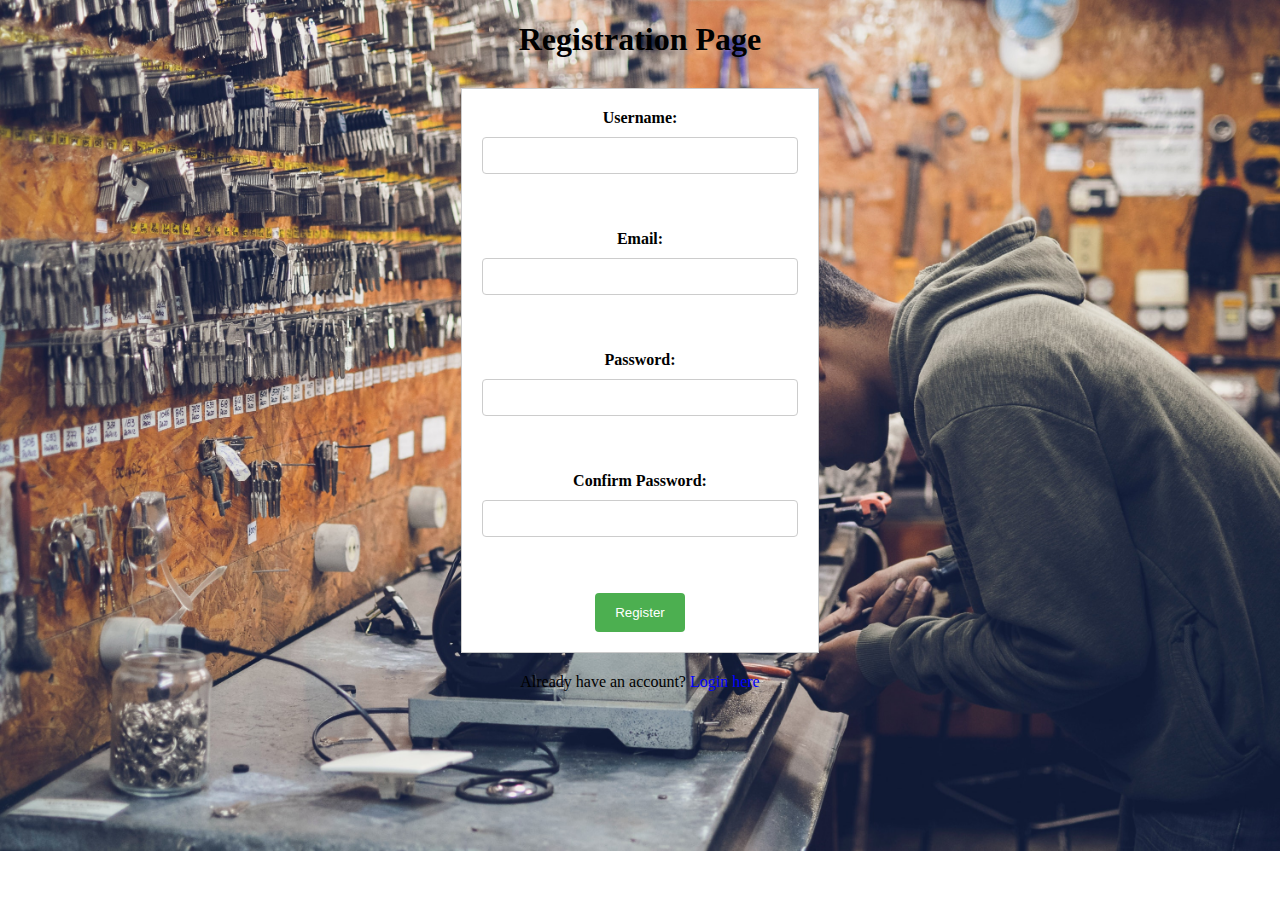
<file: index.html>
<!DOCTYPE html>
<html>
  <head>
    <title>Registration Page</title>
    <link rel="stylesheet" href="styles.css">
  </head>
  <body>
    <h1>Registration Page</h1>
    <form>
      <label for="username">Username:</label>
      <input type="text" id="username" name="username" required><br><br>

      <label for="email">Email:</label>
      <input type="email" id="email" name="email" required><br><br>

      <label for="password">Password:</label>
      <input type="password" id="password" name="password" required><br><br>

      <label for="confirm_password">Confirm Password:</label>
      <input type="password" id="confirm_password" name="confirm_password" required><br><br>

      <input type="submit" value="Register">
    </form>
    <p>Already have an account? <a href="login.html">Login here</a></p>
  </body>
</html>
</file>
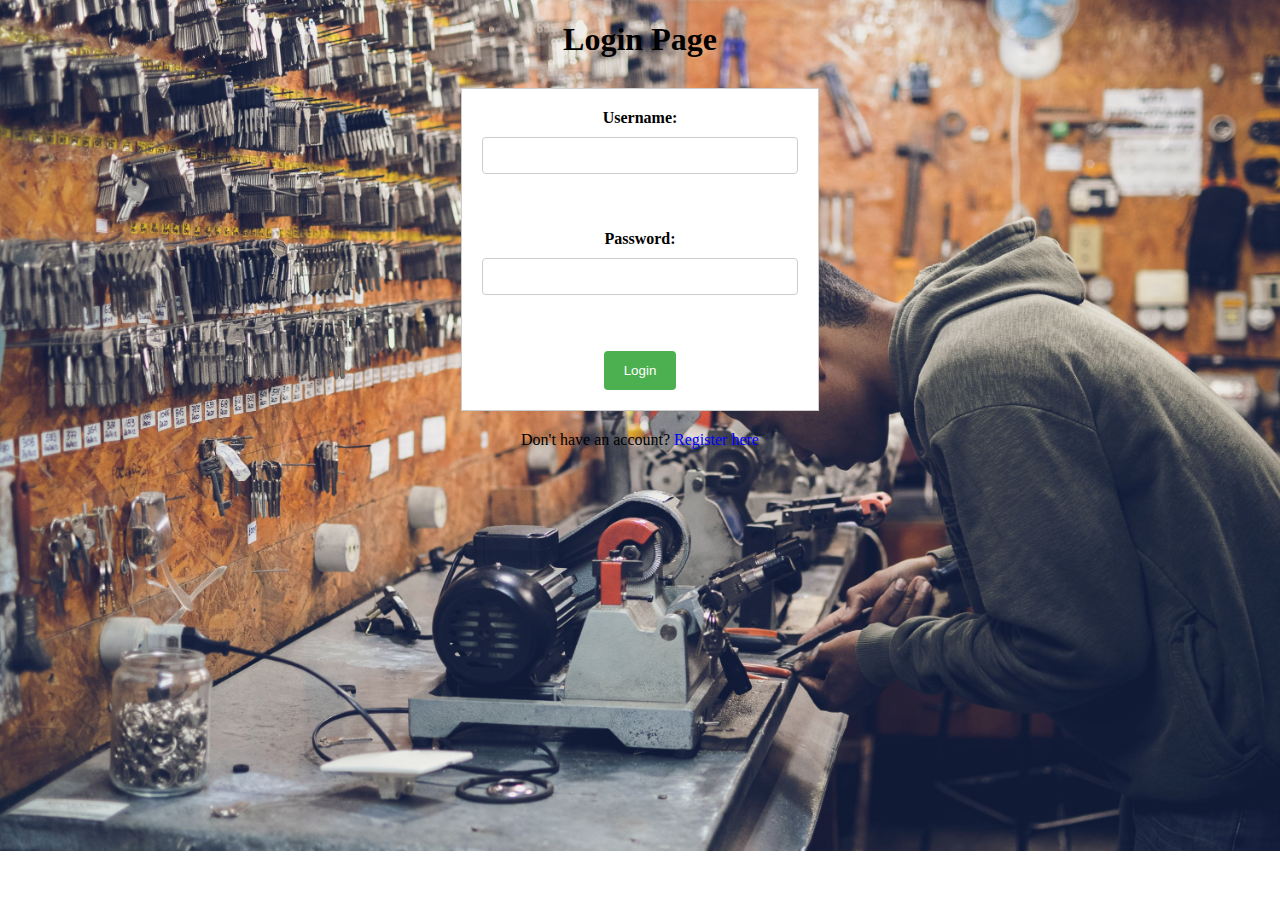
<file: login.html>
<!DOCTYPE html>
<html>
  <head>
    <title>Login Page</title>
    <link rel="stylesheet" href="styles.css">
  </head>
  <body>
    <h1>Login Page</h1>
    <form>
      <label for="username">Username:</label>
      <input type="text" id="username" name="username" required><br><br>

      <label for="password">Password:</label>
      <input type="password" id="password" name="password" required><br><br>

      <input type="submit" value="Login">
    </form>
    
    <p>Don't have an account? <a href="index.html">Register here</a></p>
  </body>
</html>
</file>
<file: styles.css>
body {
    background-image: url("images/pexels-caio-64609.jpg");
    background-size: cover;
    background-repeat: no-repeat;
  }
  
  

/* Center the form */
form {
    background-color: white;
    display: flex;
    flex-direction: column;
    align-items: center;
    margin: 0 auto;
    width: 25%;
    min-width: 300px;
    border: 1px solid #ccc;
    padding: 20px;
  }
  
  
  /* Style form labels */
  label {
    display: block;
    font-weight: bold;
    margin-bottom: 10px;
  }
  
  /* Style form inputs */
  input[type="text"],
  input[type="email"],
  input[type="password"] {
    width: 100%;
    padding: 10px;
    margin-bottom: 20px;
    border: 1px solid #ccc;
    border-radius: 4px;
    box-sizing: border-box;
  }
  
  /* Style submit button */
  input[type="submit"] {
    background-color: #4CAF50;
    color: white;
    padding: 12px 20px;
    border: none;
    border-radius: 4px;
    cursor: pointer;
  }
  
  /* Change submit button color on hover */
  input[type="submit"]:hover {
    background-color: #45a049;
  }
  
  /* Style link */
  a {
    color: #0000FF;
    text-decoration: none;
  }
  
  /* Style header */
  h1 {
    text-align: center;
    margin-bottom: 30px;
  }
  
  /* Style paragraph */
  p {
    text-align: center;
    margin-top: 20px;
  }
</file>
